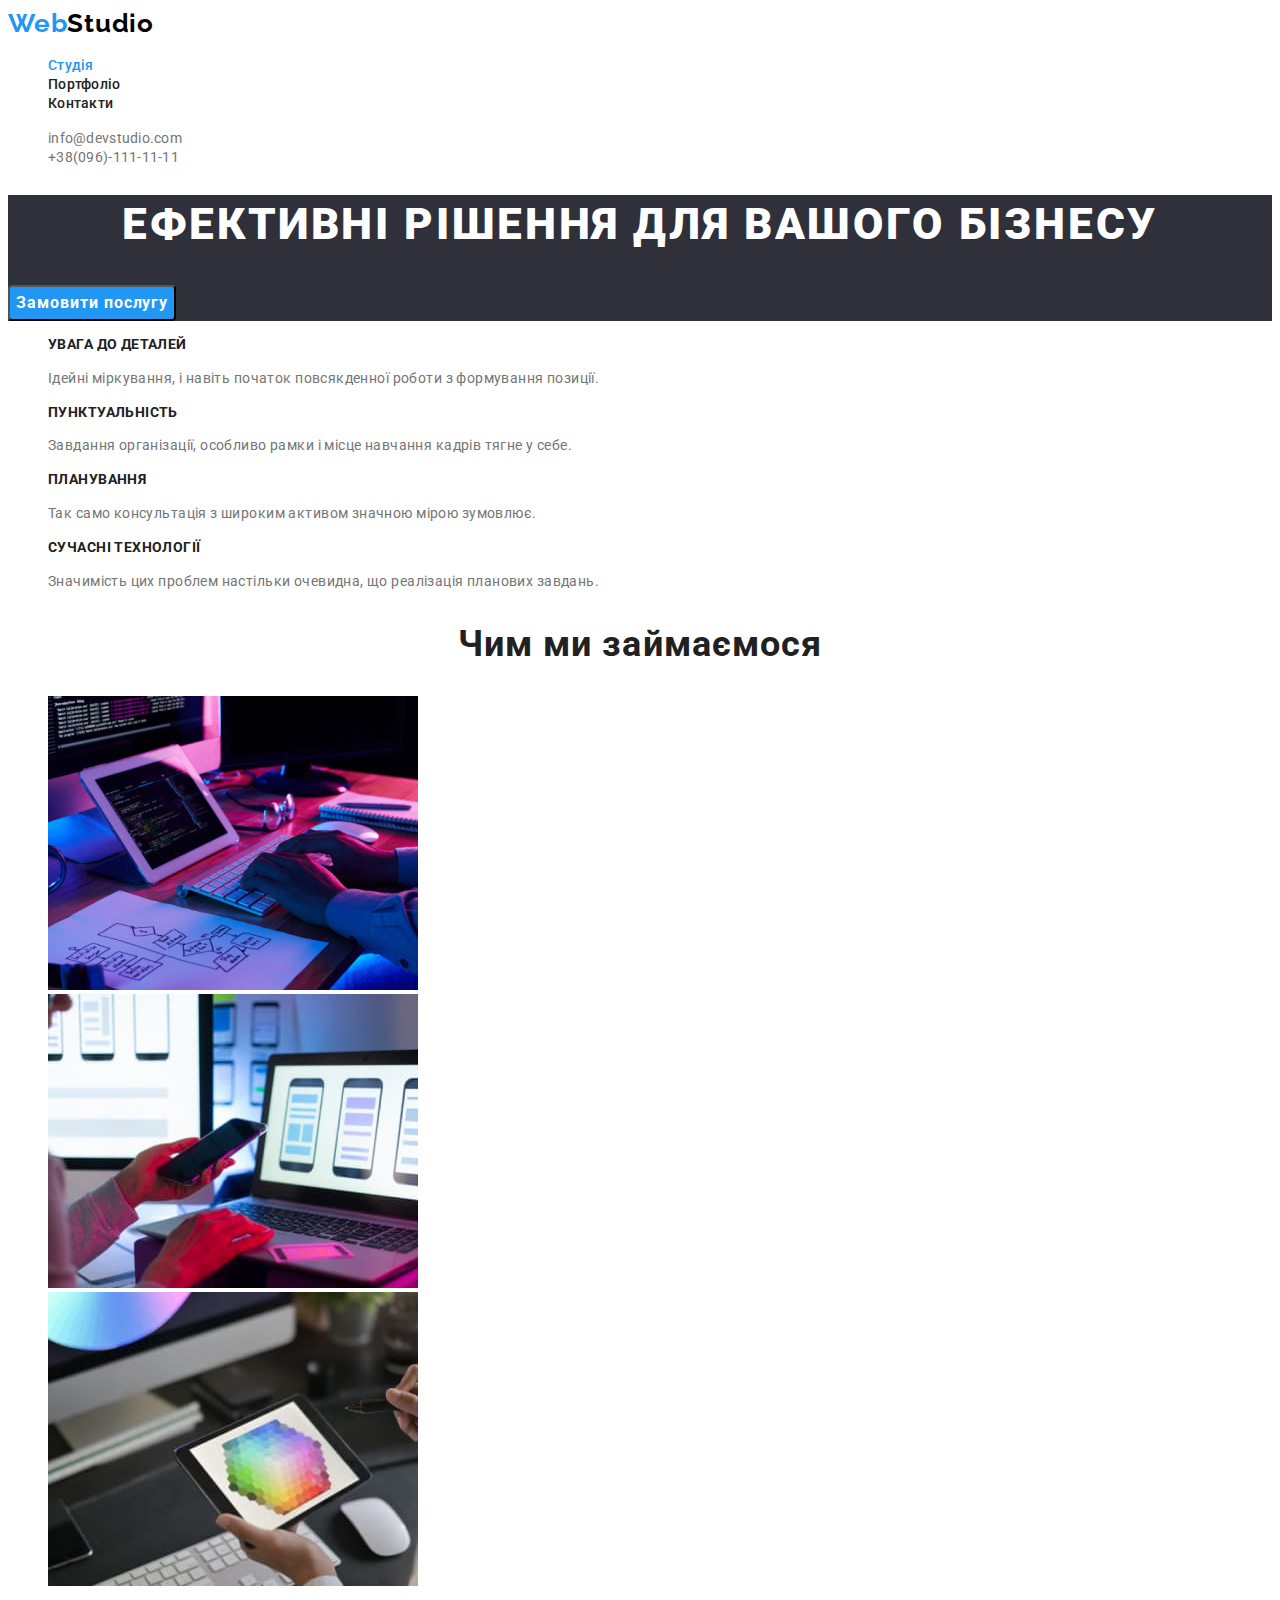
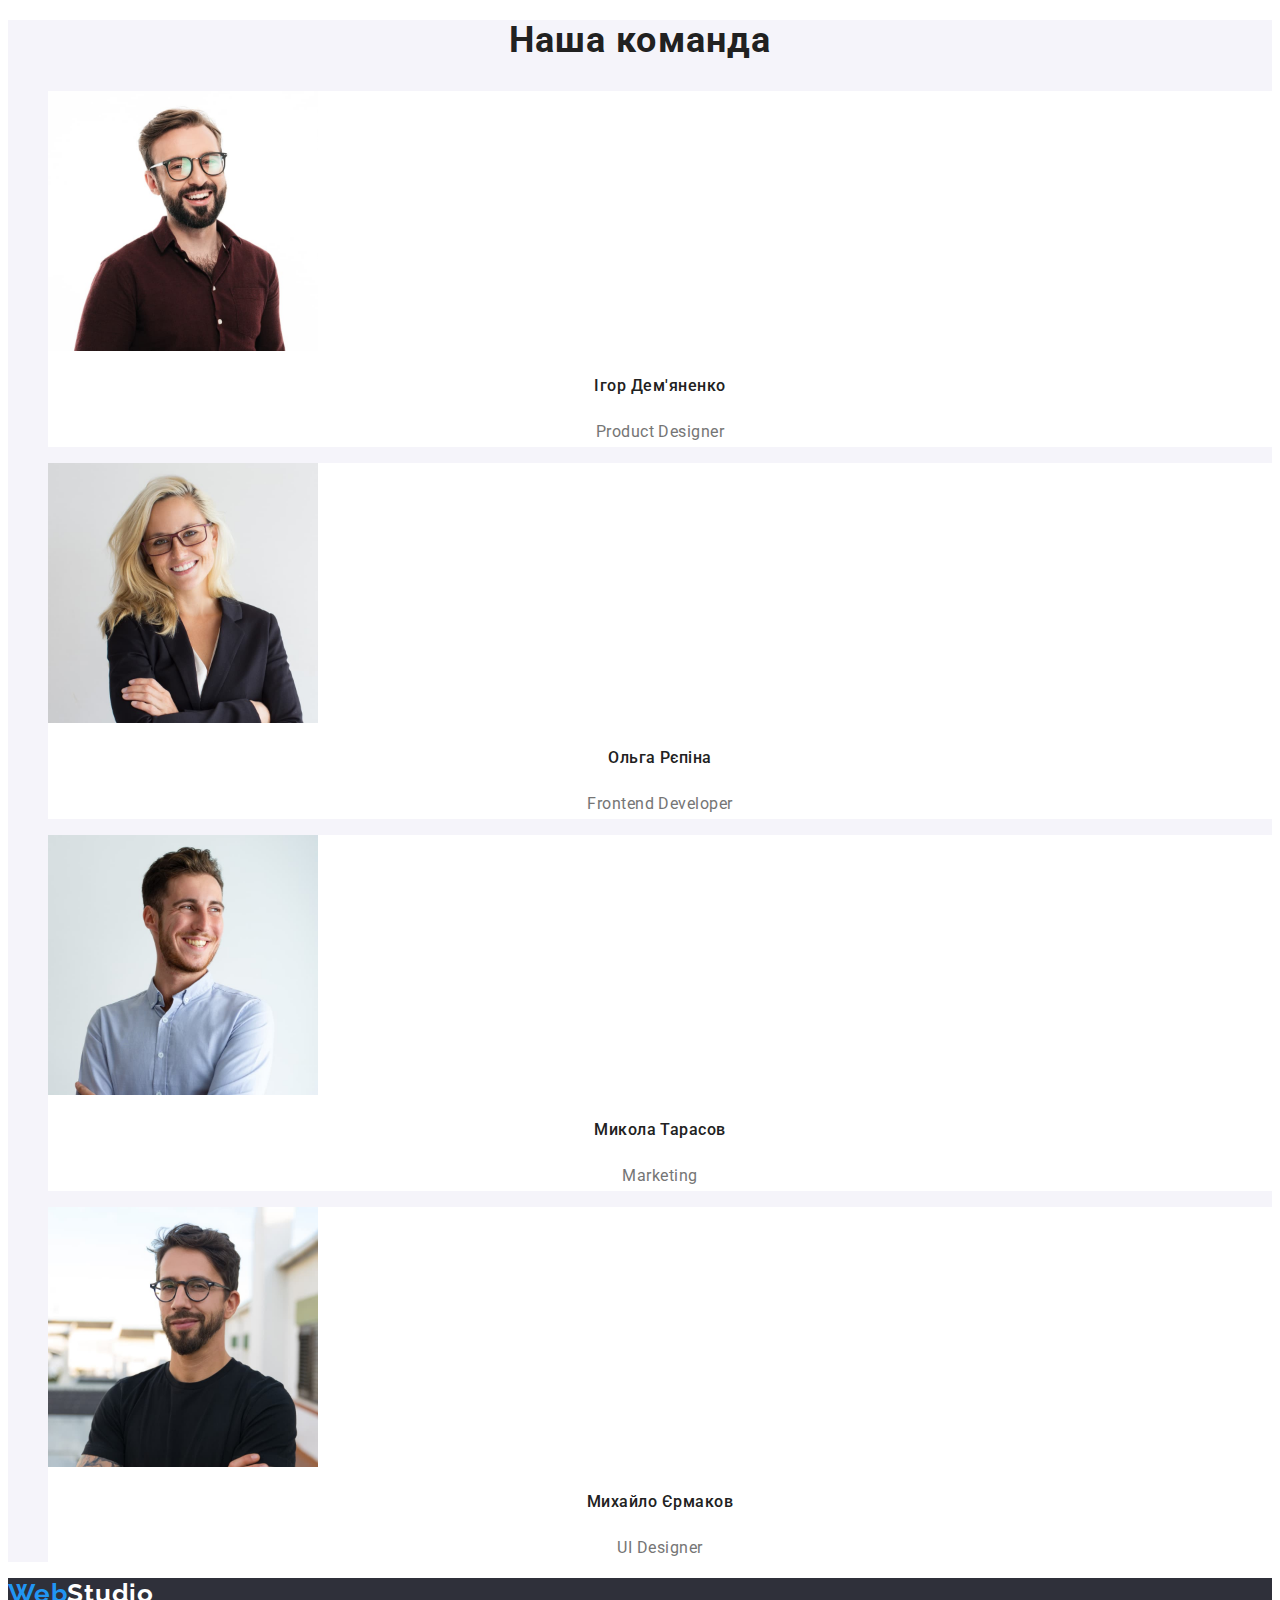
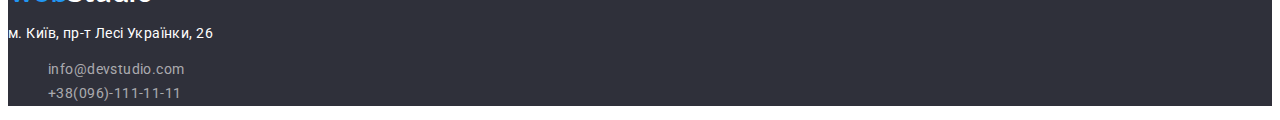
<file: index.html>
<!DOCTYPE html>
<html lang="uk">
  <head>
    <meta charset="UTF-8" />
    <meta http-equiv="X-UA-Compatible" content="IE=edge" />
    <meta name="viewport" content="width=device-width, initial-scale=1.0" />
    <title>Web Studio</title>
    <link rel="preconnect" href="https://fonts.googleapis.com" />
    <link rel="preconnect" href="https://fonts.gstatic.com" crossorigin />
    <link
      href="https://fonts.googleapis.com/css2?family=Raleway:wght@700&family=Roboto:wght@400;500;700;900&display=swap"
      rel="stylesheet"
    />
    <link
      rel="stylesheet"
      href="https://cdnjs.cloudflare.com/ajax/libs/modern-normalize/1.1.0/modern-normalize.min.css"
      integrity="sha512-wpPYUAdjBVSE4KJnH1VR1HeZfpl1ub8YT/NKx4PuQ5NmX2tKuGu6U/JRp5y+Y8XG2tV+wKQpNHVUX03MfMFn9Q=="
      crossorigin="anonymous"
      referrerpolicy="no-referrer"
    />
    <link href="./css/styles.css" rel="stylesheet" />
  </head>
  <body>
    <header class="header">
      <a href="#" class="header-logo"><span class="accent">Web</span>Studio</a>
      <nav class="nav">
        <ul class="list-header list">
          <li><a href="#" class="header-link link current">Студія</a></li>
          <li><a href="./portfolio.html" class="header-link link">Портфоліо</a></li>
          <li><a href="#" class="header-link link">Контакти</a></li>
        </ul>
      </nav>
      <ul class="contacts-list list">
        <li>
          <a href="mailto:info@devstudio.com" class="header-contact link">info@devstudio.com</a>
        </li>
        <li><a href="tel:+380961111111" class="header-contact link">+38(096)-111-11-11</a></li>
      </ul>
    </header>
    <main>
      <section class="hero">
        <h1 class="title">Ефективні рішення для вашого бізнесу</h1>
        <button type="button" class="hero-btn">Замовити послугу</button>
      </section>
      <section class="section">
        <h2 class="visually-hidden title">Наші особливості</h2>
        <ul class="section-list list">
          <li class="section-items">
            <h3 class="main-title">УВАГА ДО ДЕТАЛЕЙ</h3>
            <p class="section-elem">
              Ідейні міркування, і навіть початок повсякденної роботи з формування позиції.
            </p>
          </li>
          <li class="section-items">
            <h3 class="main-title">ПУНКТУАЛЬНІСТЬ</h3>
            <p class="section-elem">
              Завдання організації, особливо рамки і місце навчання кадрів тягне у себе.
            </p>
          </li>
          <li class="section-items">
            <h3 class="main-title">ПЛАНУВАННЯ</h3>
            <p class="section-elem">
              Так само консультація з широким активом значною мірою зумовлює.
            </p>
          </li>
          <li class="section-items">
            <h3 class="main-title">СУЧАСНІ ТЕХНОЛОГІЇ</h3>
            <p class="section-elem">
              Значимість цих проблем настільки очевидна, що реалізація планових завдань.
            </p>
          </li>
        </ul>
      </section>
      <section class="section">
        <h2 class="title-box">Чим ми займаємося</h2>
        <ul class="list-box list">
          <li class="box-items">
            <img src="./images/box_1.jpg" alt="написання коду" width="370" />
          </li>
          <li class="box-items">
            <img src="./images/box_2.jpg" alt="синхронизування телефона і ноутбука" width="370" />
          </li>
          <li class="box-items">
            <img src="./images/box_3.jpg" alt="малювання на планшеті" width="370" />
          </li>
        </ul>
      </section>
      <section class="team">
        <h2 class="title-team">Наша команда</h2>
        <ul class="list-team list">
          <li class="team-items">
            <img src="./images/igor.jpg" alt="спеціаліст з product designer" width="270" />
            <h3 class="title-name">Ігор Дем'яненко</h3>
            <p class="desc-work">Product Designer</p>
          </li>
          <li class="team-items">
            <img src="./images/olga.jpg" alt="спеціаліст з frontend developer" width="270" />
            <h3 class="title-name">Ольга Рєпіна</h3>
            <p class="desc-work">Frontend Developer</p>
          </li>
          <li class="team-items">
            <img src="./images/nikolay.jpg" alt="спеціаліст з marketing" width="270" />
            <h3 class="title-name">Микола Тарасов</h3>
            <p class="desc-work">Marketing</p>
          </li>
          <li class="team-items">
            <img src="./images/mikle.jpg" alt="спеціаліст з ui designer" width="270" />
            <h3 class="title-name">Михайло Єрмаков</h3>
            <p class="desc-work">UI Designer</p>
          </li>
        </ul>
      </section>
    </main>
    <footer class="footer">
      <a href="#" class="footer-logo"><span class="accent">Web</span>Studio</a>
      <address class="address">
        <p class="address">м. Київ, пр-т Лесі Українки, 26</p>
        <ul class="list-footer list">
          <li>
            <a href="mailto:info@devstudio.com" class="footer-contact link">info@devstudio.com</a>
          </li>
          <li><a href="tel:+380961111111" class="footer-contact link">+38(096)-111-11-11</a></li>
        </ul>
      </address>
    </footer>
  </body>
</html>
</file>
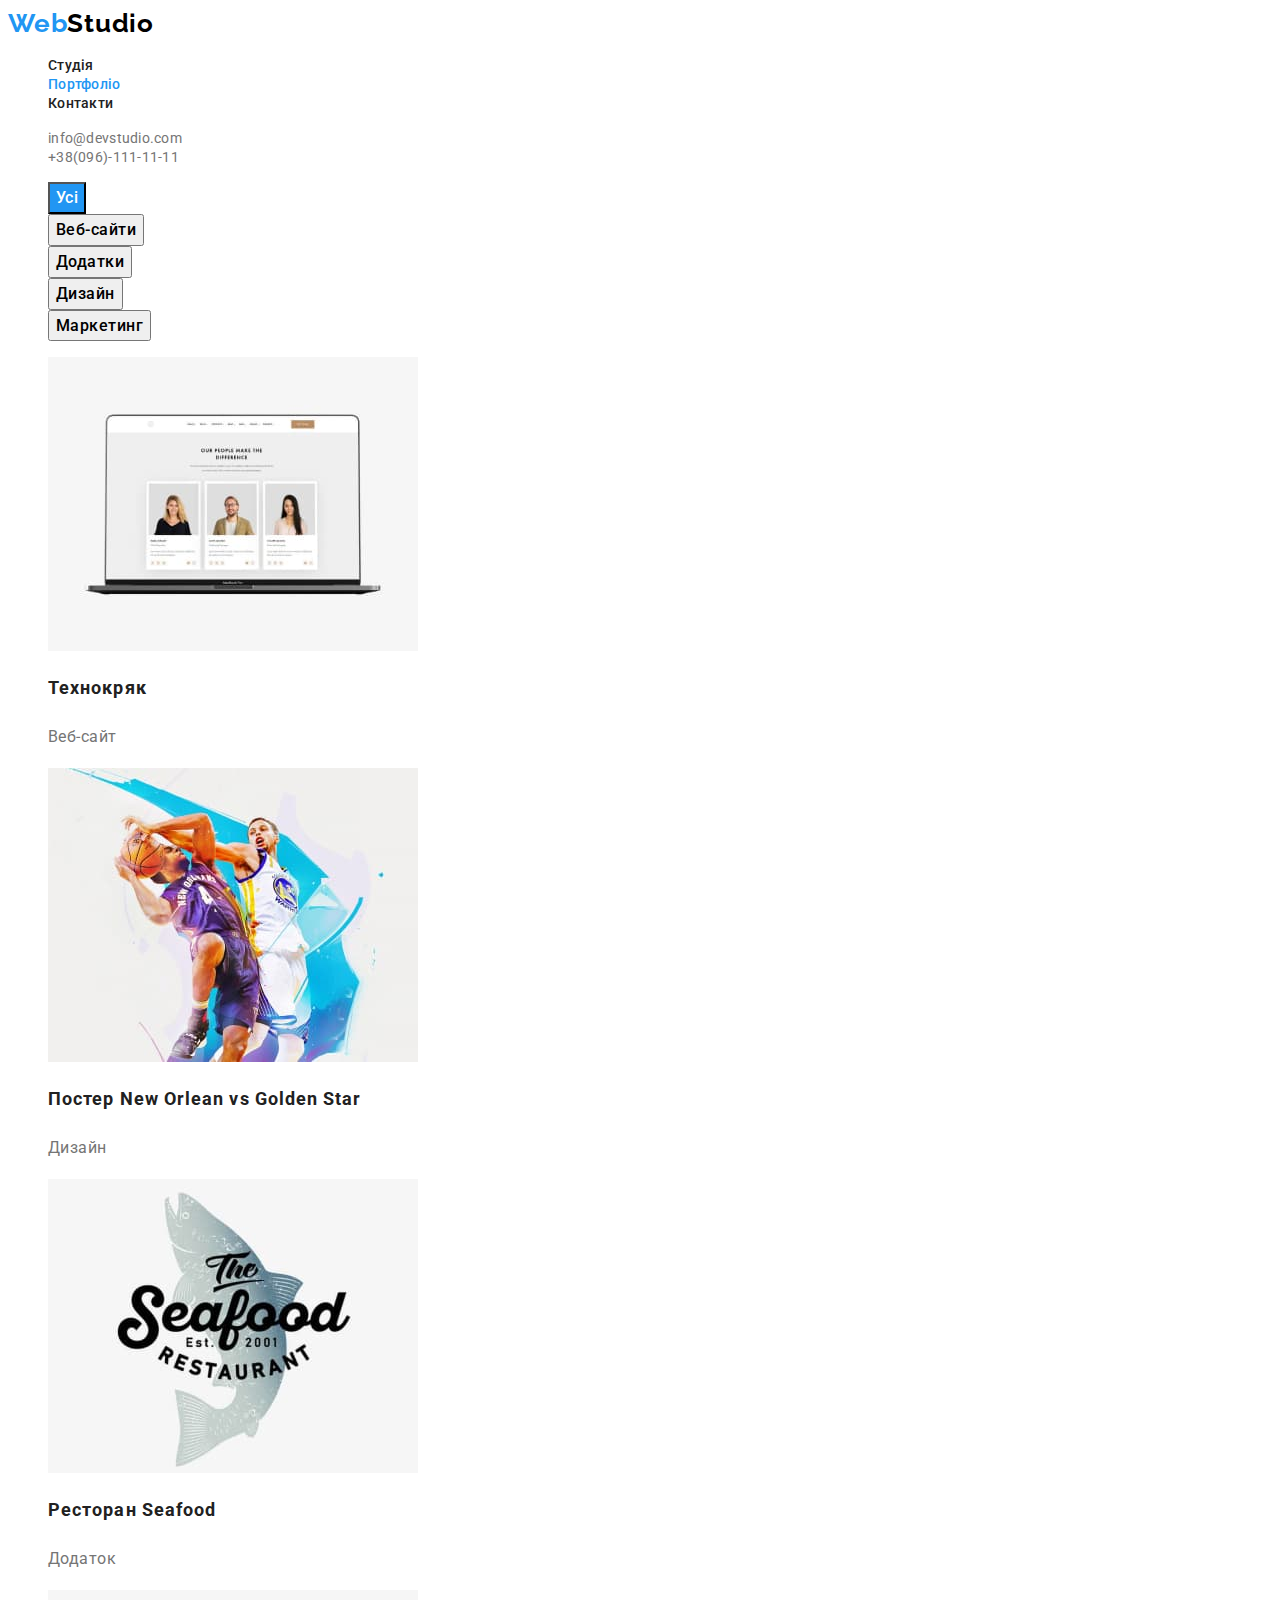
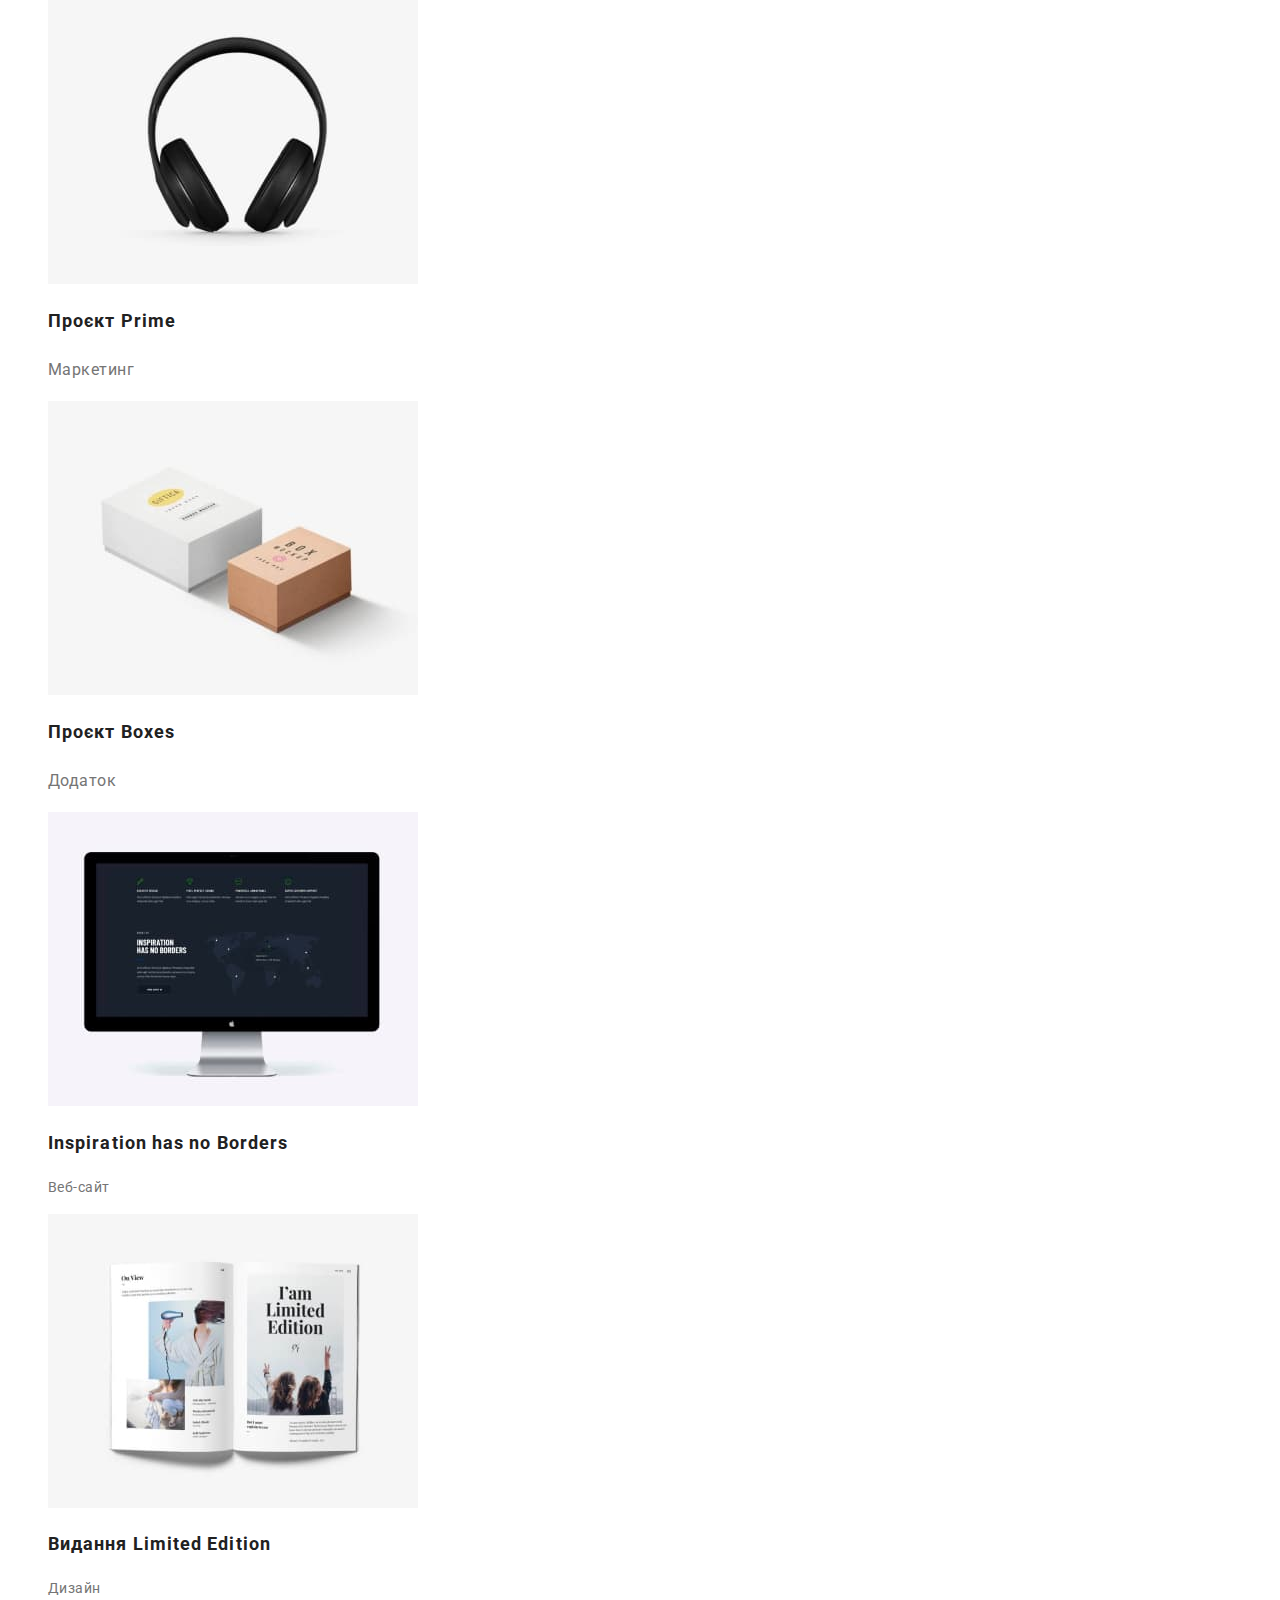
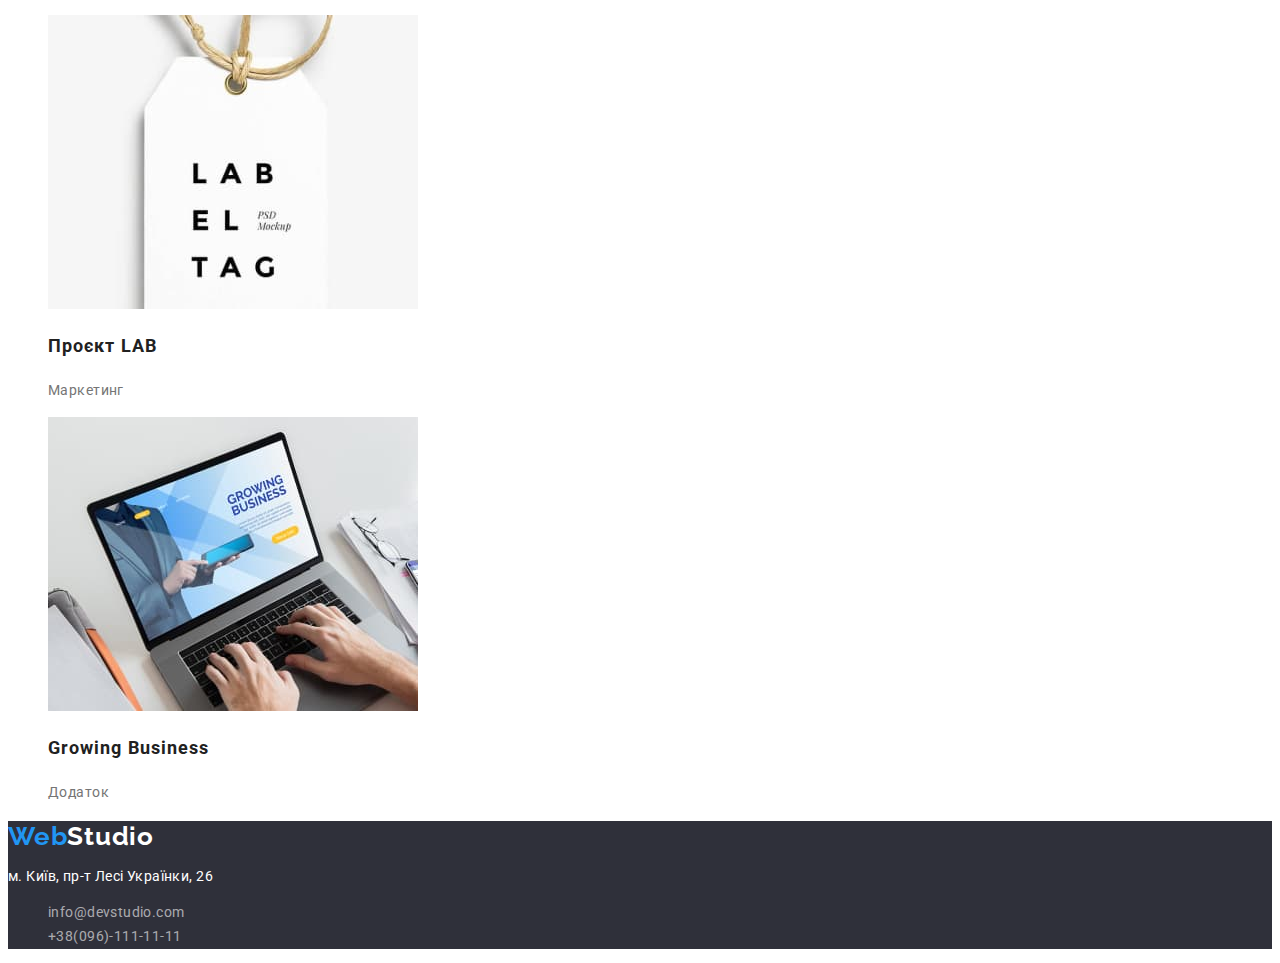
<file: portfolio.html>
<!DOCTYPE html>
<html lang="uk">
  <head>
    <meta charset="UTF-8" />
    <meta http-equiv="X-UA-Compatible" content="IE=edge" />
    <meta name="viewport" content="width=device-width, initial-scale=1.0" />
    <title>Web Studio</title>
    <link rel="preconnect" href="https://fonts.googleapis.com" />
    <link rel="preconnect" href="https://fonts.gstatic.com" crossorigin />
    <link
      href="https://fonts.googleapis.com/css2?family=Raleway:wght@700&family=Roboto:wght@400;500;700;900&display=swap"
      rel="stylesheet"
    />
    <link href="./css/styles.css" rel="stylesheet" />
  </head>
  <body>
    <header class="header">
      <a href="#" class="header-logo"><span class="accent">Web</span>Studio</a>
      <nav class="nav">
        <ul class="list-header list">
          <li><a href="./index.html" class="header-link link">Студія</a></li>
          <li><a href="./portfolio.html" class="header-link link current">Портфоліо</a></li>
          <li><a href="#" class="header-link link">Контакти</a></li>
        </ul>
      </nav>
      <ul class="contacts-list list">
        <li>
          <a href="mailto:info@devstudio.com" class="header-contact link">info@devstudio.com</a>
        </li>
        <li><a href="tel:+380961111111" class="header-contact link">+38(096)-111-11-11</a></li>
      </ul>
    </header>
    <main>
      <section class="menu">
        <h1 class="visually-hidden title">Портфоліо</h1>
        <ul class="buttons list">
          <li><button type="button" class="button-menu current">Усі</button></li>
          <li><button type="button" class="button-menu">Веб-сайти</button></li>
          <li><button type="button" class="button-menu">Додатки</button></li>
          <li><button type="button" class="button-menu">Дизайн</button></li>
          <li><button type="button" class="button-menu">Маркетинг</button></li>
        </ul>
        <ul class="section-list list">
          <li class="section-items">
            <img src="./images/tehnocrack.jpg" alt="ноутбук з відкритим сайтом" width="370" />
            <h2 class="section-title">Технокряк</h2>
            <p class="section-post">Веб-сайт</p>
          </li>
          <li class="section-items">
            <img src="./images/basket.jpg" alt="хлопці грають в баскетбол" width="370" />
            <h2 class="section-title">Постер New Orlean vs Golden Star</h2>
            <p class="section-post">Дизайн</p>
          </li>
          <li class="section-items">
            <img src="./images/fish.jpg" alt="лого ресторана" width="370" />
            <h2 class="section-title">Ресторан Seafood</h2>
            <p class="section-post">Додаток</p>
          </li>
          <li class="section-items">
            <img src="./images/headphones.jpg" alt="великі бездротові навушники" width="370" />
            <h2 class="section-title">Проєкт Prime</h2>
            <p class="section-post">Маркетинг</p>
          </li>
          <li class="section-items">
            <img src="./images/box.jpg" alt="дві коробки" width="370" />
            <h2 class="section-title">Проєкт Boxes</h2>
            <p class="section-post">Додаток</p>
          </li>
          <li class="section-items">
            <img
              src="./images/monitor.jpg"
              alt="монітор компьютера з відкритим сайтом"
              width="370"
            />
            <h2 class="section-title">Inspiration has no Borders</h2>
            <p class="section-elem">Веб-сайт</p>
          </li>
          <li class="section-items">
            <img src="./images/jornal.jpg" alt="відкритий журнал" width="370" />
            <h2 class="section-title">Видання Limited Edition</h2>
            <p class="section-elem">Дизайн</p>
          </li>
          <li class="section-items">
            <img src="./images/birka.jpg" alt="бірка на мотузці" width="370" />
            <h2 class="section-title">Проєкт LAB</h2>
            <p class="section-elem">Маркетинг</p>
          </li>
          <li class="section-items">
            <img src="./images/notebook.jpg" alt="чоловік дивиться сайт на ноутбуці " width="370" />
            <h2 class="section-title">Growing Business</h2>
            <p class="section-elem">Додаток</p>
          </li>
        </ul>
      </section>
    </main>
    <footer class="footer">
      <a href="#" class="footer-logo"><span class="accent">Web</span>Studio</a>
      <address class="address">
        <p class="address-map">м. Київ, пр-т Лесі Українки, 26</p>
        <ul class="list-footer list">
          <li>
            <a href="mailto:info@devstudio.com" class="footer-contact link">info@devstudio.com</a>
          </li>
          <li><a href="tel:+380961111111" class="footer-contact link">+38(096)-111-11-11</a></li>
        </ul>
      </address>
    </footer>
  </body>
</html>
</file>
<file: css/styles.css>
:root {
  --accent-color: #2196f3;
  --main-logo-color: #000000;
  --main-link-color: #757575;
  --second-link-color: #212121;
  --main-bg-color: #2f303a;
  --white-bg-color: #f5f4fa;
  --hero-bg-color: #188ce8;
  --main-h-color: #212121;
  --main-p-color: #757575;
  --main-white-color: #ffffff;
}

body {
  font-family: 'Roboto', sans-serif;
  color: var(--main-p-color);
}

.link {
  text-decoration: none;
}
.list {
  list-style: none;
}
.header-logo {
  font-family: 'Raleway', sans-serif;
}
.visually-hidden {
  position: absolute;
  width: 1px;
  height: 1px;
  margin: -1px;
  border: 0;
  padding: 0;
  white-space: nowrap;
  overflow: hidden;
}

/*------------Header------------*/
.header-logo {
  font-weight: 700;
  font-size: 26px;
  line-height: 1.19;
  letter-spacing: 0.03em;
  text-decoration: none;
  color: var(--main-logo-color);
}
.accent {
  color: var(--accent-color);
}

.header-link {
  font-weight: 500;
  font-size: 14px;
  line-height: 1.14;
  letter-spacing: 0.02em;
  color: var(--second-link-color);
}
.header-link:hover,
.header-link:focus {
  color: var(--accent-color);
}
.header-link.current {
  color: var(--accent-color);
}
.header {
  background-color: var(--main-white-color);
}

.header-contact {
  font-size: 14px;
  line-height: 1.14;
  letter-spacing: 0.02em;
  color: var(--main-link-color);
}
.header-contact:hover,
.header-contact:focus {
  color: var(--accent-color);
}

/*------------Main------------*/

.hero {
  background-color: var(--main-bg-color);
}

.title {
  font-weight: 900;
  font-size: 44px;
  line-height: 1.36;
  text-align: center;
  letter-spacing: 0.06em;
  text-transform: uppercase;
  color: var(--main-white-color);
}

.hero-btn {
  font-family: inherit;
  font-weight: 700;
  font-size: 16px;
  line-height: 1.87;
  display: flex;
  align-items: center;
  text-align: center;
  letter-spacing: 0.06em;
  color: var(--main-white-color);
  background-color: var(--accent-color);
  border-radius: 4px;
  cursor: pointer;
}

.hero-btn:hover,
.hero-btn:focus {
  background-color: var(--hero-bg-color);
}

/*------------feature---------*/
.main-title {
  font-size: 14px;
  line-height: 1.14;
  letter-spacing: 0.03em;
  text-transform: uppercase;
  color: var(--main-h-color);
}
.section-elem {
  font-size: 14px;
  line-height: 1.71;
  letter-spacing: 0.03em;
}
.section {
  background-color: var(--main-white-color);
}
/*------------Box---------*/
.title-box,
.title-team {
  font-size: 36px;
  line-height: 1.16;
  text-align: center;
  letter-spacing: 0.03em;
  color: var(--main-h-color);
}

/*-------------Team-----------*/
.team {
  background-color: var(--white-bg-color);
}

.title-name {
  font-weight: 500;
  font-size: 16px;
  line-height: 1.87;
  text-align: center;
  letter-spacing: 0.03em;
  color: var(--main-h-color);
}

.desc-work {
  font-size: 16px;
  line-height: 1.87;
  text-align: center;
  letter-spacing: 0.03em;
  color: var(--main-p-color);
}

.team-items {
  background-color: var(--main-white-color);
}

/*--------------Footer----------------*/

.footer-logo {
  font-family: 'Raleway';
  font-weight: 700;
  font-size: 26px;
  line-height: 1.19;
  letter-spacing: 0.03em;
  text-decoration: none;
  color: var(--main-white-color);
}

.address {
  font-size: 14px;
  line-height: 1.5;
  letter-spacing: 0.03em;
  color: var(--main-white-color);
  font-style: normal;
}

.footer-contact {
  font-size: 14px;
  line-height: 1.71;
  letter-spacing: 0.03em;
  color: rgba(255, 255, 255, 0.6);
}
.footer-contact:hover,
.footer-contact:focus {
  color: var(--accent-color);
}
.footer {
  background-color: var(--main-bg-color);
}
/*--------------Стили для portfolio.html------------------------*/
.menu {
  background-color: var(--main-white-color);
}
.button-menu {
  font-family: inherit;
  font-weight: 500;
  font-size: 16px;
  line-height: 1.62;
  text-align: center;
  letter-spacing: 0.03em;
  text-decoration: none
  color: var(--main-h-color);
  cursor: pointer;

}
.button-menu:hover,
.button-menu:focus {
  color: var(--main-white-color);
  background-color: var(--accent-color);
}

.button-menu.current {
  color: var(--main-white-color);
  background-color: var(--accent-color);
}

.section-title {
  font-size: 18px;
  line-height: 2;
  letter-spacing: 0.06em;
  color: var(--main-h-color);
}
.section-post {
  font-size: 16px;
  line-height: 1.87;
  letter-spacing: 0.03em;

  color: var(--main-link-color);
}
</file>
